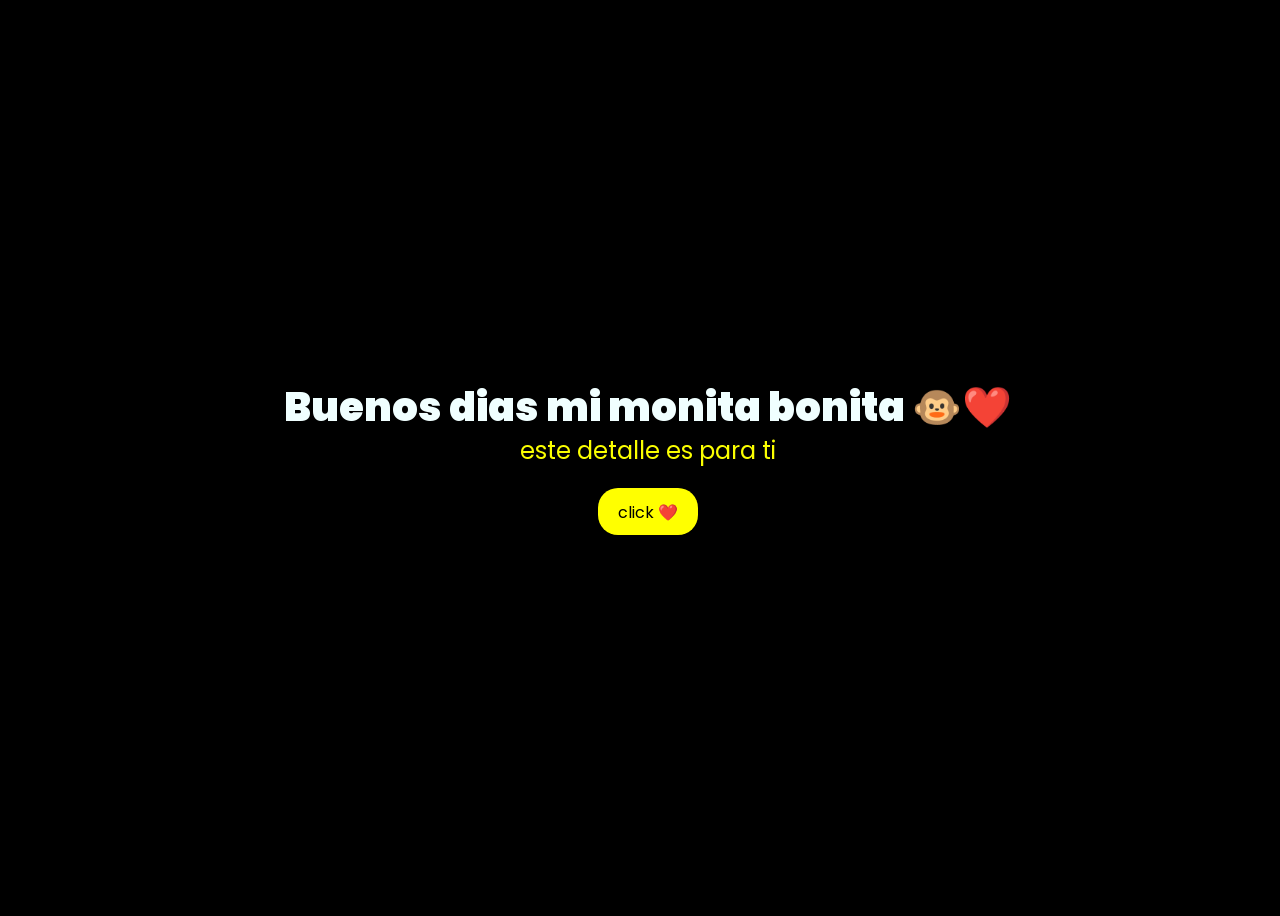
<file: index.html>
<!DOCTYPE html>
<html lang="es">
<head>
    <meta charset="UTF-8">
    <meta http-equiv="X-UA-Compatible" content="IE=edge">
    <meta name="viewport" content="width=device-width, initial-scale=1.0">
    <link rel="stylesheet" href="DATOS/css/style.css">
    <link rel="icon" href="DATOS/img/flowers.png" type="image/x-icon">
    <title>FLORES</title>
</head>
<body>
    <div class="greetings greetings--phrase">
        <span>Buenos dias mi monita bonita 🐵❤️</span>
    </div>
    <div class="description">
        <span>este detalle es para ti</span>
    </div>
    <div class="button">
        <button>
            <a href="DATOS/FLORES.html">click ❤️</a>
        </button>
    </div>
</body>
</html>
</file>
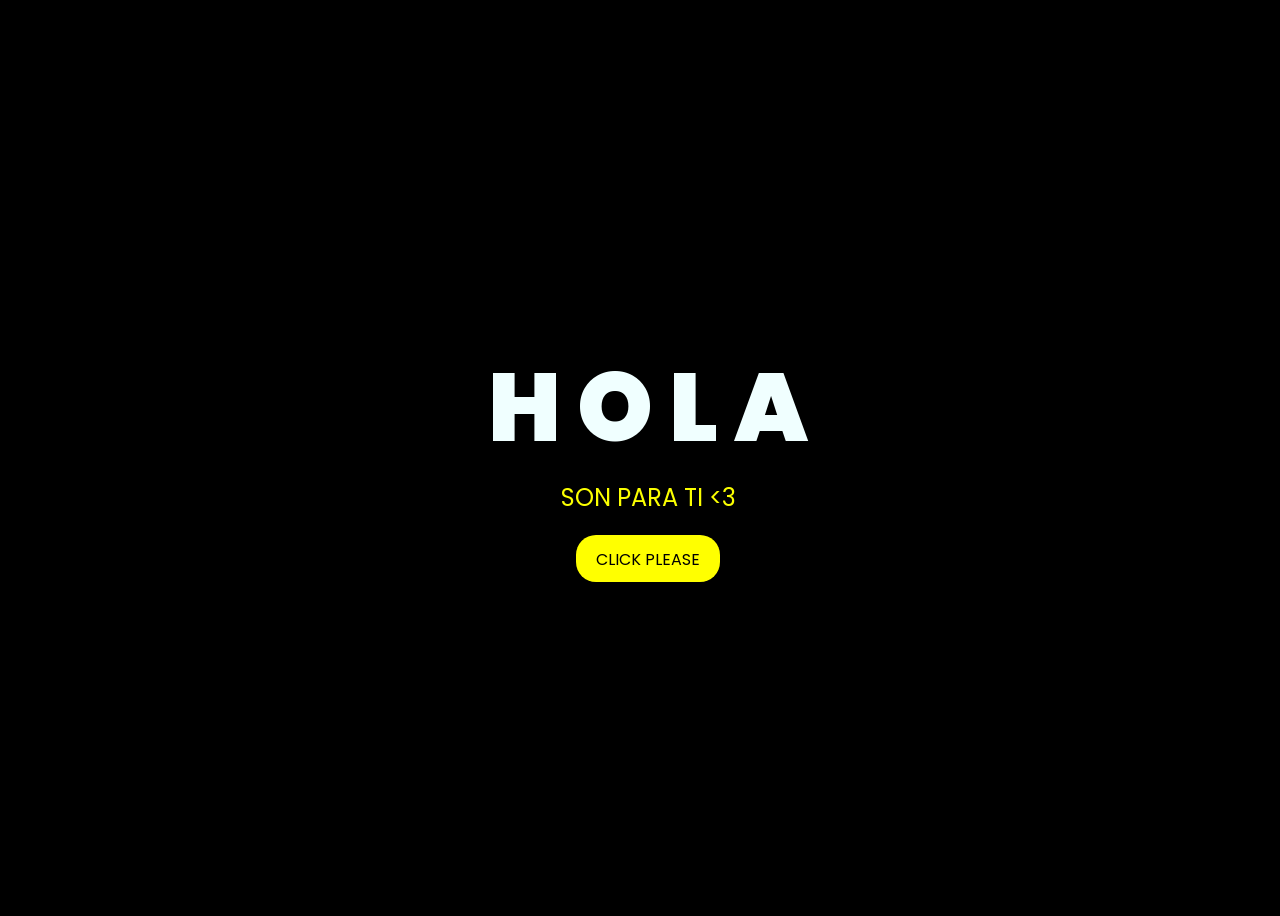
<file: Index.html>
<!DOCTYPE html>
<html lang="es">
<head>
    <meta charset="UTF-8">
    <meta http-equiv="X-UA-Compatible" content="IE=edge">
    <meta name="viewport" content="width=device-width, initial-scale=1.0">
    <link rel="stylesheet" href="DATOS/css/style.css">
    <link rel="icon" href="DATOS/img/flowers.png" type="image/x-icon">
    <title>FLORES</title>
</head>
<body>
    <div class="greetings">

        <span>H</span>
        <span>O</span>
        <span>L</span>
        <span>A</span>
    </div>
    <div class="greetings">
        <span></span>
        <span></span>
        <span></span>
        <span></span>
        <span></span>
        <span></span>
    </div>
    <div class="description">
        <span>SON PARA TI <3</span>
    </div>
    <div class="button">
        <button>
            <a href="DATOS/FLORES.html">CLICK PLEASE</a>
        </button>
    </div>
</body>
</html>
</file>
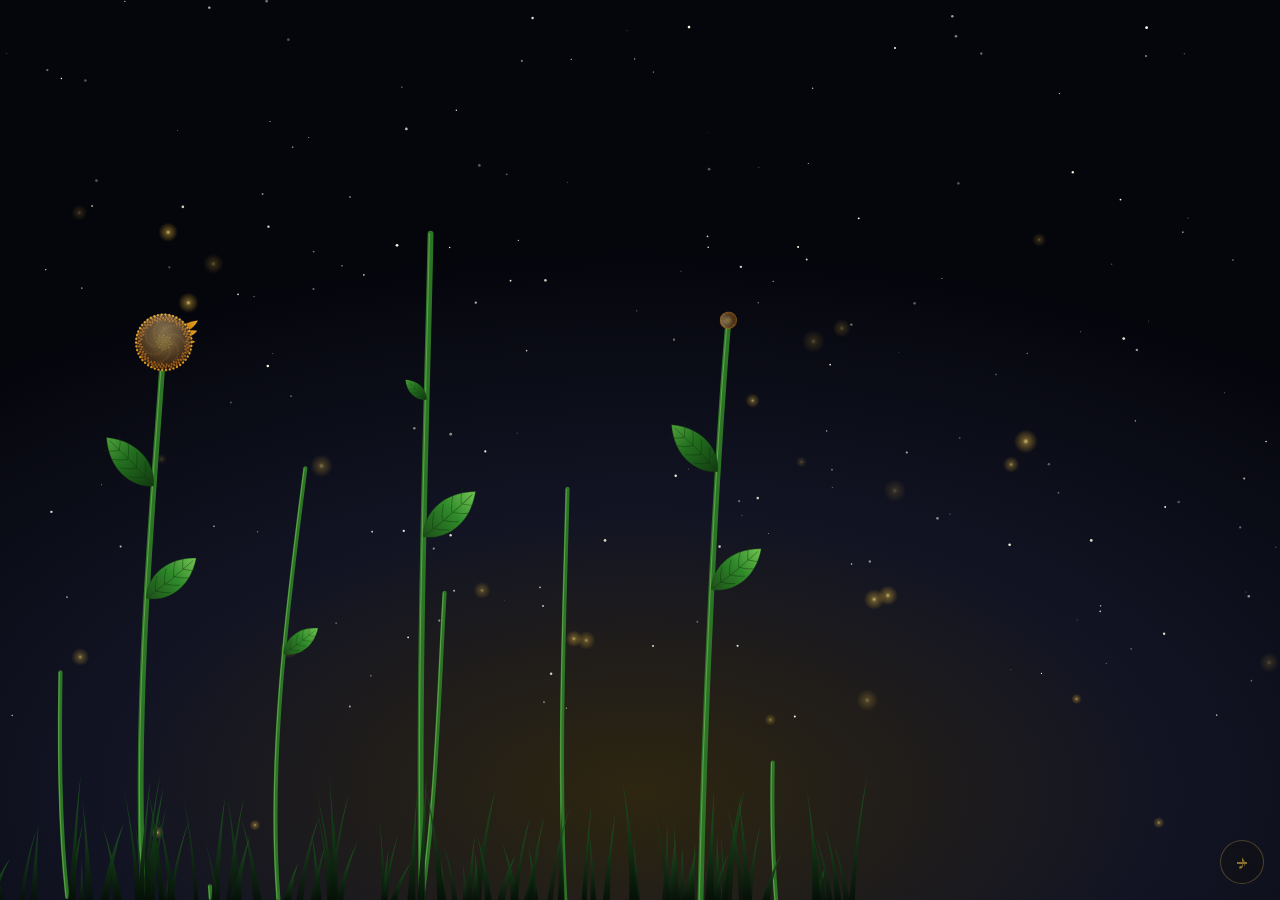
<file: DATOS/FLORES.html>
<!DOCTYPE html>
<html lang="es">
<head>
  <meta charset="UTF-8">
  <meta name="viewport" content="width=device-width, initial-scale=1.0, viewport-fit=cover">
  <title>Para mi monita bonita</title>
  <link rel="icon" href="img/flowers.png" type="image/png">
  <link rel="preconnect" href="https://fonts.googleapis.com">
  <link rel="preconnect" href="https://fonts.gstatic.com" crossorigin>
  <link href="https://fonts.googleapis.com/css2?family=Dancing+Script:wght@600;700&display=swap" rel="stylesheet">
  <link rel="stylesheet" href="css/main.css">
</head>
<body>
  <canvas id="sky" aria-hidden="true"></canvas>

  <main class="layout">
    <section class="photo-area">
      <figure class="polaroid" id="polaroid">
        <span class="tape"></span>
        <div class="polaroid__frame">
          <img class="polaroid__img" alt="Foto de nosotros">
          <img class="polaroid__img" alt="Foto de nosotros">
        </div>
        <figcaption class="polaroid__caption">mi monita bonita 🐵</figcaption>
      </figure>
      <p class="message" id="message">Este ramo es para ti 💛</p>
    </section>

    <section class="scene-area">
      <svg id="scene" viewBox="0 170 1000 930" preserveAspectRatio="xMidYMax meet"
           role="img" aria-label="Ramo de rosas amarillas, girasoles y margaritas"></svg>
    </section>
  </main>

  <button class="music" id="music" type="button" aria-label="Pausar música">♪</button>
  <audio id="song" src="img/Floricienta.mp3" autoplay loop></audio>

  <script src="main.js"></script>
</body>
</html>
</file>
<file: DATOS/css/style.css>
@import url('https://fonts.googleapis.com/css2?family=Poppins:ital,wght@0,500;1,900&display=swap');
*{
    font-family: 'Poppins',cursive;
}
body{
    color: azure;
    width: 100%;
    height: 100vh;
    display: flex;
    flex-direction: column;
    align-items: center;
    justify-content: center;
    background-color: black;
}
.greetings{
    font-size: 6rem;
    font-weight: 900;
}
.greetings--phrase{
    font-size: 2.5rem;
    text-align: center;
    max-width: 90vw;
    line-height: 1.3;
}
.greetings > span{
    animation: glow 2.5s ease-in-out infinite;
}
@keyframes glow{
    0%, 100%{
        color: #fff;
        text-shadow: 0 0 12px #fbff00, 0 0 50px #fbff00, 0 0 100px #fbff00;
    }
    10%, 90%{
        color: #696565;
        text-shadow: none;
    }
}
.greetings > span:nth-child(2){
    animation-delay: .2s ;
}
.greetings > span:nth-child(3){
    animation-delay: .4s ;
}
.greetings > span:nth-child(4){
    animation-delay: .6s;
}
.greetings > span:nth-child(5){
    animation-delay: .8s;
}

.description{
    font-size: 1.5rem;
    margin-bottom: 20px;
}

.button a{
    text-decoration: none;
    font-size: 1rem;
    color: #111;
}

@media screen and (max-width:574px){
    .greetings{
        display: block;
        font-size: 3rem;
        font-weight: 500;
        text-align: center;
    }
    .greetings--phrase{
        font-size: 1.5rem;
    }
    .description{
        font-size: 1rem;
    }
    
    .button a{
        font-size: .5rem;
    }
}

.description{
    color: #fbff00;
}

/* Estilo para el botón */
.button button {
    background-color: yellow; /* Fondo amarillo */
    border: none; /* Sin bordes */
    padding: 10px 20px; /* Ajusta el relleno según tu preferencia */
    font-size: 18px; /* Tamaño de fuente */
    cursor: pointer;
    position: relative; /* Necesario para el resplandor */
    border-radius: 20px; /* Esquinas redondeadas */
    transition: background-color 0.3s ease-in-out; /* Transición suave para el color de fondo */
  }
  
  /* Estilo para el enlace dentro del botón */
  .button button a {
    text-decoration: none; /* Elimina el subrayado del enlace */
    color: inherit; /* Hereda el color del texto del botón */
  }
  
  /* Efecto de resplandor al pasar el cursor sobre el botón */
  .button button:hover {
    background-color: orange; /* Cambia el color de fondo al pasar el mouse a naranja */
    box-shadow: 0 0 10px yellow, 0 0 20px yellow, 0 0 30px yellow; /* Efecto de resplandor amarillo */
  }
</file>
<file: DATOS/css/main.css>
*,
*::before,
*::after {
  box-sizing: border-box;
  margin: 0;
  padding: 0;
}

:root {
  --gold: #ffd23f;
  --ink: #fff7e0;
}

html,
body {
  height: 100%;
}

body {
  overflow: hidden;
  color: var(--ink);
  font-family: "Dancing Script", cursive;
  background-color: #05060c;
  background-image: radial-gradient(
    ellipse 80% 60% at 50% 88%,
    #2e2610 0%,
    #121424 52%,
    #05060c 100%
  );
}

#sky {
  position: fixed;
  inset: 0;
  z-index: 0;
  display: block;
  width: 100%;
  height: 100%;
}

.layout {
  position: fixed;
  inset: 0;
  z-index: 1;
  display: grid;
  grid-template-columns: 1fr auto;
}

.scene-area {
  grid-column: 1;
  grid-row: 1;
  display: flex;
  min-height: 0;
  min-width: 0;
}

#scene {
  display: block;
  width: 100%;
  height: 100%;
  overflow: visible;
}

.photo-area {
  grid-column: 2;
  grid-row: 1;
  display: flex;
  flex-direction: column;
  align-items: center;
  justify-content: center;
  gap: 3vh;
  padding: 3vh 5vw 3vh 1vw;
}

@media (orientation: portrait) {
  .layout {
    grid-template-columns: 1fr;
    grid-template-rows: auto 1fr;
  }

  .photo-area {
    grid-column: 1;
    grid-row: 1;
    gap: 1.4vh;
    padding: max(3vh, env(safe-area-inset-top)) 16px 0;
  }

  .scene-area {
    grid-column: 1;
    grid-row: 2;
  }
}

/* ---------- Polaroid ---------- */

.polaroid {
  --w: min(26vw, 50vh, 330px);
  position: relative;
  width: var(--w);
  padding: calc(var(--w) * 0.05) calc(var(--w) * 0.05) calc(var(--w) * 0.18);
  border-radius: 3px;
  background: linear-gradient(160deg, #fffdf7, #f1ebdc);
  box-shadow: 0 18px 40px rgba(0, 0, 0, 0.55),
    0 0 calc(70px + var(--beat, 0) * 60px) rgba(255, 210, 80, calc(0.14 + var(--beat, 0) * 0.3));
  transform: rotate(-12deg) translateY(-130vh);
  scale: calc(1 + var(--beat, 0) * 0.02);
}

@media (orientation: portrait) {
  .polaroid {
    --w: min(58vw, 29vh, 280px);
  }
}

.polaroid.is-in {
  animation: drop-in 1.2s cubic-bezier(0.2, 0.9, 0.3, 1.15) forwards,
    float 6s 1.2s ease-in-out infinite;
}

.polaroid__frame {
  position: relative;
  aspect-ratio: 4 / 5;
  overflow: hidden;
  background: #1b1b1b;
}

.polaroid__img {
  position: absolute;
  inset: 0;
  width: 100%;
  height: 100%;
  object-fit: cover;
  opacity: 0;
  transition: opacity 0.35s ease;
}

.polaroid__img.is-visible {
  opacity: 1;
  animation: ken-burns 1.2s ease-out forwards;
}

.polaroid__caption {
  position: absolute;
  left: 0;
  right: 0;
  bottom: calc(var(--w) * 0.04);
  text-align: center;
  color: #6b4514;
  font-size: calc(var(--w) * 0.095);
  font-weight: 700;
}

.tape {
  position: absolute;
  top: calc(var(--w) * -0.05);
  left: 50%;
  z-index: 2;
  width: 38%;
  height: calc(var(--w) * 0.11);
  background: rgba(255, 224, 110, 0.72);
  box-shadow: 0 2px 5px rgba(0, 0, 0, 0.25);
  transform: translateX(-50%) rotate(2deg);
}

@keyframes drop-in {
  0% {
    transform: rotate(-12deg) translateY(-130vh);
  }
  100% {
    transform: rotate(-3deg) translateY(0);
  }
}

@keyframes float {
  0%,
  100% {
    transform: rotate(-3deg) translateY(0);
  }
  50% {
    transform: rotate(-1.5deg) translateY(-8px);
  }
}

@keyframes ken-burns {
  from {
    transform: scale(1.1);
  }
  to {
    transform: scale(1.02);
  }
}

/* ---------- Mensaje ---------- */

.message {
  max-width: 90vw;
  text-align: center;
  font-size: clamp(1.6rem, 3.2vw, 2.8rem);
  font-weight: 700;
  color: var(--gold);
  text-shadow: 0 0 18px rgba(255, 200, 60, 0.55), 0 2px 4px rgba(0, 0, 0, 0.6);
  opacity: 0;
  transform: translateY(12px);
  transition: opacity 1.4s ease, transform 1.4s ease;
}

@media (orientation: portrait) {
  .message {
    font-size: clamp(1.5rem, 6.8vw, 2.4rem);
  }
}

.message.is-visible {
  opacity: 1;
  transform: none;
  scale: calc(1 + var(--beat, 0) * 0.05);
  text-shadow: 0 0 calc(18px + var(--beat, 0) * 22px) rgba(255, 200, 60, 0.6), 0 2px 4px rgba(0, 0, 0, 0.6);
}

/* ---------- Música ---------- */

.music {
  position: fixed;
  right: 16px;
  bottom: max(16px, env(safe-area-inset-bottom));
  z-index: 3;
  width: 44px;
  height: 44px;
  border: 1px solid rgba(255, 210, 80, 0.5);
  border-radius: 50%;
  background: rgba(20, 18, 10, 0.55);
  color: var(--gold);
  font-size: 20px;
  cursor: pointer;
  backdrop-filter: blur(4px);
  scale: calc(1 + var(--beat, 0) * 0.15);
}

.music.is-muted {
  opacity: 0.5;
  text-decoration: line-through;
}

/* ---------- Pasto ---------- */

.grass-blade {
  transform-box: fill-box;
  transform-origin: 50% 100%;
  animation: blade-sway var(--dur) ease-in-out var(--delay) infinite alternate;
}

@keyframes blade-sway {
  from {
    transform: rotate(-3deg);
  }
  to {
    transform: rotate(3deg);
  }
}
</file>
